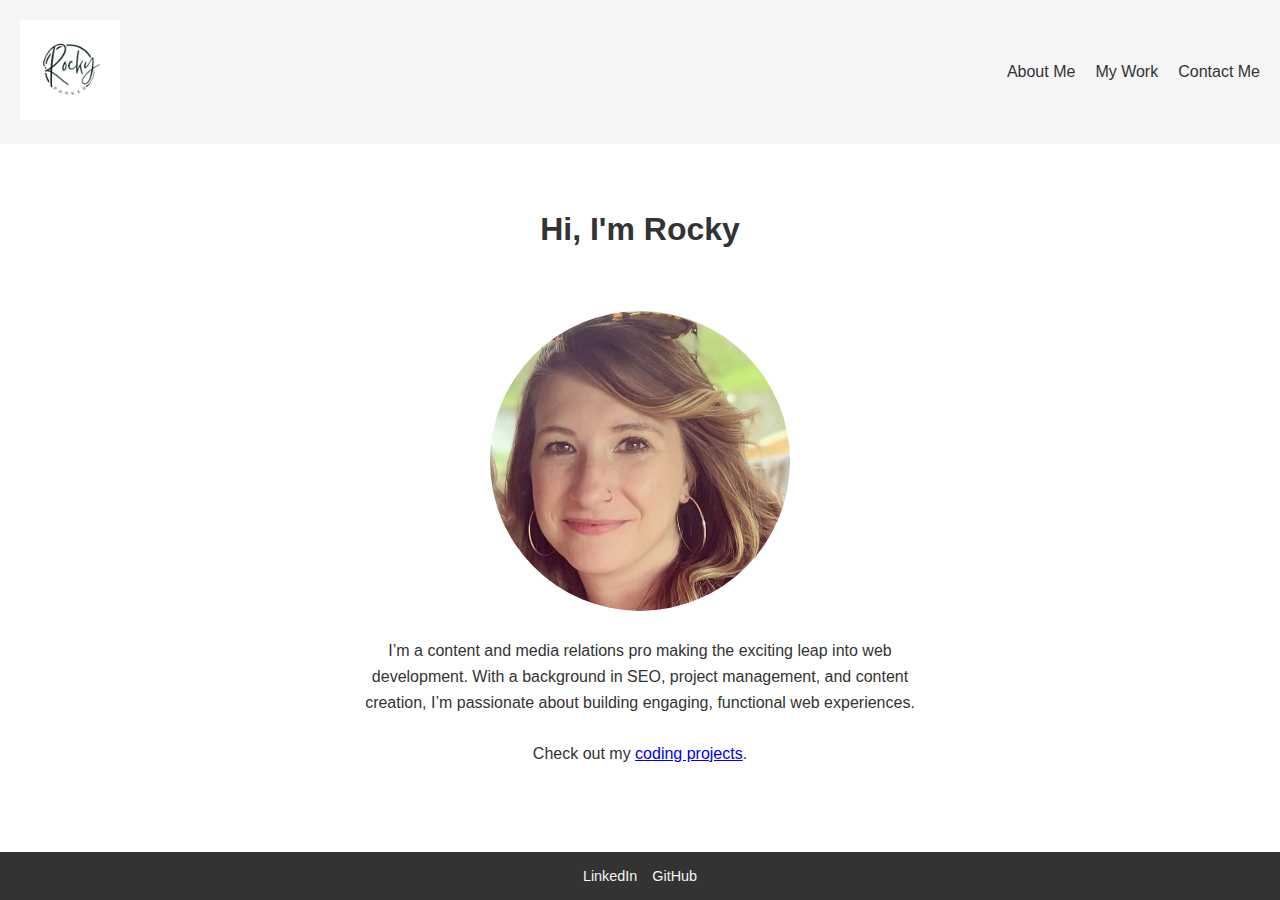
<file: index.html>
<!DOCTYPE html>
<html lang="en">
    <head>
        <meta charset="utf-8">
        <meta name="viewport" content="width=device-width, initial-scale=1">
        <title>Rocky Parker | Web Developer Portfolio</title>
        <link rel="shortcut icon" href="img/rocky-parker-logo-icon.ico" type="image/x-icon">
        <link rel="stylesheet" href="css/styles-new.css">
    </head>
    <body>

        <!-- Header -->
        <header class="page-header">
            <a href="#">
              <img src="img/rocky-parker-name-logo.png" width="100" alt="Rocky Parker logo">
            </a>
            <nav>         
              <ul>
                <li><a href="about.html">About Me</a></li>
                <li><a href="work.html">My Work</a></li>
                <li><a href="contact.html">Contact Me</a></li>
              </ul>
            </nav>
        </header>

        <!-- Main Content -->
        <main>
            <section class="intro">
              <h1>Hi, I'm Rocky</h1>
              <br>
              <img src="img/rocky-headshot.jpg" alt="Photo of Rocky" class="headshot">
              <p>
                I’m a content and media relations pro making the exciting leap into web development. With a background in SEO, project management, and content creation, I’m passionate about building engaging, functional web experiences.
              </p>
              <br>
              <p>
                  Check out my <a href="work.html">coding projects</a>.
              </p>
            </section>
        </main>

          <!-- Footer -->
        <footer>
          <ul>
            <li><a href="https://www.linkedin.com/in/raquela-parker/" target="_blank">LinkedIn</a></li>
            <li><a href="https://github.com/RParker505/" target="_blank">GitHub</a></li>
          </ul>
        </footer>

        <!-- <script src="https://code.jquery.com/jquery-3.3.1.min.js" integrity="sha256-FgpCb/KJQlLNfOu91ta32o/NMZxltwRo8QtmkMRdAu8=" crossorigin="anonymous"></script>
        <script src="https://cdn.jsdelivr.net/npm/popper.js@1.14.7/dist/umd/popper.min.js" integrity="sha384-UO2eT0CpHqdSJQ6hJty5KVphtPhzWj9WO1clHTMGa3JDZwrnQq4sF86dIHNDz0W1" crossorigin="anonymous"></script>
        <script src="https://cdn.jsdelivr.net/npm/bootstrap@4.3.1/dist/js/bootstrap.min.js" integrity="sha384-JjSmVgyd0p3pXB1rRibZUAYoIIy6OrQ6VrjIEaFf/nJGzIxFDsf4x0xIM+B07jRM" crossorigin="anonymous"></script> -->
        <!-- Comment back in as needed for development -->
        <!-- <script src="js/tota11y.min.js"></script> -->
        <script src="js/promise-polyfill.js"></script>
        <script src="js/fetch-polyfill.js"></script>
        <script src="js/scripts.js"></script>
    </body>
</html>
</file>
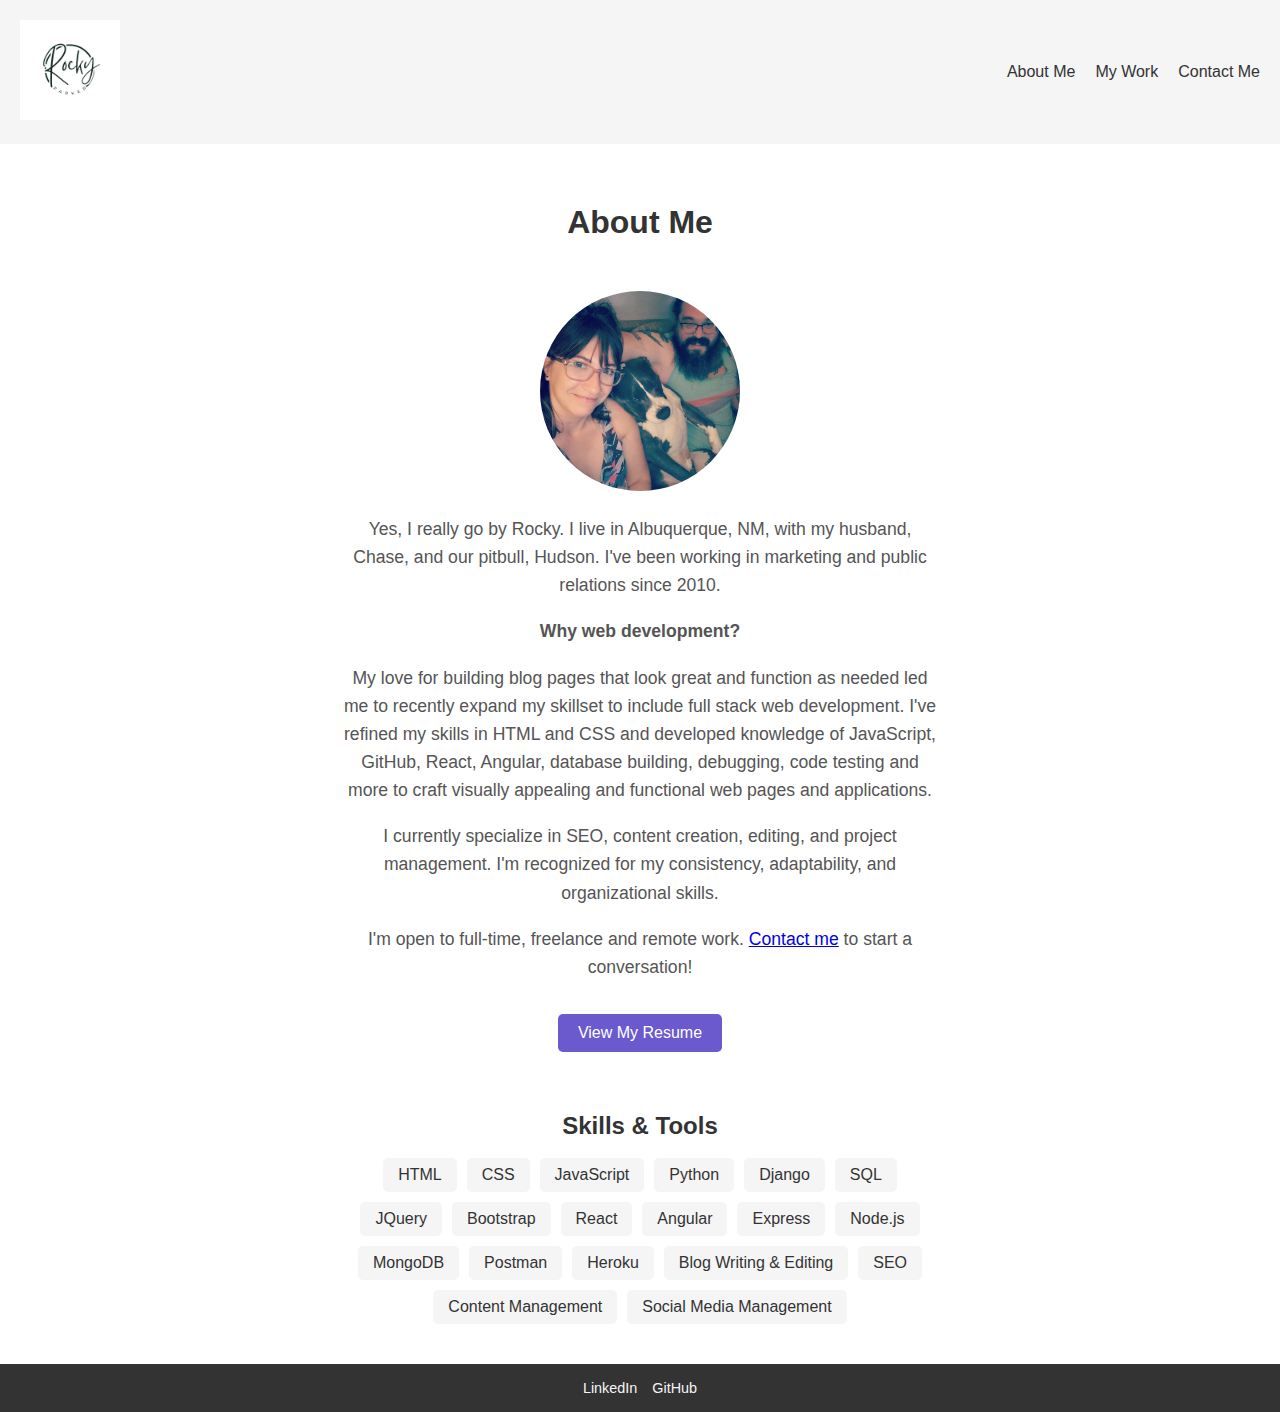
<file: about.html>
<!DOCTYPE html>
<html lang="en">
    <head>
        <meta charset="utf-8">
        <meta name="viewport" content="width=device-width, initial-scale=1">
        <title>Rocky Parker | About Me</title>
        <link rel="shortcut icon" href="img/rocky-parker-logo-icon.ico" type="image/x-icon">
        <link rel="stylesheet" href="css/styles-new.css">
    </head>
    <body>

        <!-- Header -->
        <header class="page-header">
            <a href="index.html">
                <img src="img/rocky-parker-name-logo.png" width="100" alt="Rocky Parker logo">
            </a>
            <nav>         
                <ul>
                <li><a href="about.html">About Me</a></li>
                <li><a href="work.html">My Work</a></li>
                <li><a href="contact.html">Contact Me</a></li>
                </ul>
            </nav>
        </header>

        <!-- About Me Content -->
        <main class="about-main">
            <h1>About Me</h1>
            <section class="bio">
            <img src="img/rocky-chase.jpg" alt="Photo of Rocky and Family" class="headshot">
            <p>
                Yes, I really go by Rocky. I live in Albuquerque, NM, with my husband, Chase, and our pitbull, Hudson. I've been working in marketing and public relations since 2010.
            </p>
            <br>
            <p>
                <b>Why web development?</b>
            </p>
            <br>
            <p>
                My love for building blog pages that look great and function as needed led me to recently expand my skillset to include full stack web development. I've refined my skills in HTML and CSS and developed knowledge of JavaScript, GitHub, React, Angular, database building, debugging, code testing and more to craft visually appealing and functional web pages and applications.
            </p>
            <br>
            <p>
                I currently specialize in SEO, content creation, editing, and project management. I'm recognized for my consistency, adaptability, and organizational skills.
            </p>
            <br>
            <p>
                I'm open to full-time, freelance and remote work. <a href="contact.html">Contact me</a> to start a conversation!
            </p>
            <br>

            <a href="files/rocky-parker-resume.pdf" target="_blank" class="resume-link">View My Resume</a>
            </section>

            <section class="skills">
            <h2>Skills & Tools</h2>
            <br>
            <ul>
                <li>HTML</li>
                <li>CSS</li>
                <li>JavaScript</li>
                <li>Python</li>
                <li>Django</li>
                <li>SQL</li>
                <li>JQuery</li>
                <li>Bootstrap</li>
                <li>React</li>
                <li>Angular</li>
                <li>Express</li>
                <li>Node.js</li>
                <li>MongoDB</li>
                <li>Postman</li>
                <li>Heroku</li>
                <li>Blog Writing & Editing</li>
                <li>SEO</li>
                <li>Content Management</li>
                <li>Social Media Management</li>
                <!-- Add more skills as needed -->
            </ul>
            </section>
        </main>

        <!-- Footer -->
        <footer>
            <ul>
              <li><a href="https://www.linkedin.com/in/raquela-parker/" target="_blank">LinkedIn</a></li>
              <li><a href="https://github.com/RParker505/" target="_blank">GitHub</a></li>
            </ul>
        </footer>

        <!-- <script src="https://code.jquery.com/jquery-3.3.1.min.js" integrity="sha256-FgpCb/KJQlLNfOu91ta32o/NMZxltwRo8QtmkMRdAu8=" crossorigin="anonymous"></script>
        <script src="https://cdn.jsdelivr.net/npm/popper.js@1.14.7/dist/umd/popper.min.js" integrity="sha384-UO2eT0CpHqdSJQ6hJty5KVphtPhzWj9WO1clHTMGa3JDZwrnQq4sF86dIHNDz0W1" crossorigin="anonymous"></script>
        <script src="https://cdn.jsdelivr.net/npm/bootstrap@4.3.1/dist/js/bootstrap.min.js" integrity="sha384-JjSmVgyd0p3pXB1rRibZUAYoIIy6OrQ6VrjIEaFf/nJGzIxFDsf4x0xIM+B07jRM" crossorigin="anonymous"></script> -->
        <!-- Comment back in as needed for development -->
        <!-- <script src="js/tota11y.min.js"></script> -->
        <script src="js/promise-polyfill.js"></script>
        <script src="js/fetch-polyfill.js"></script>
        <script src="js/scripts.js"></script>
    </body>
</html>
</file>
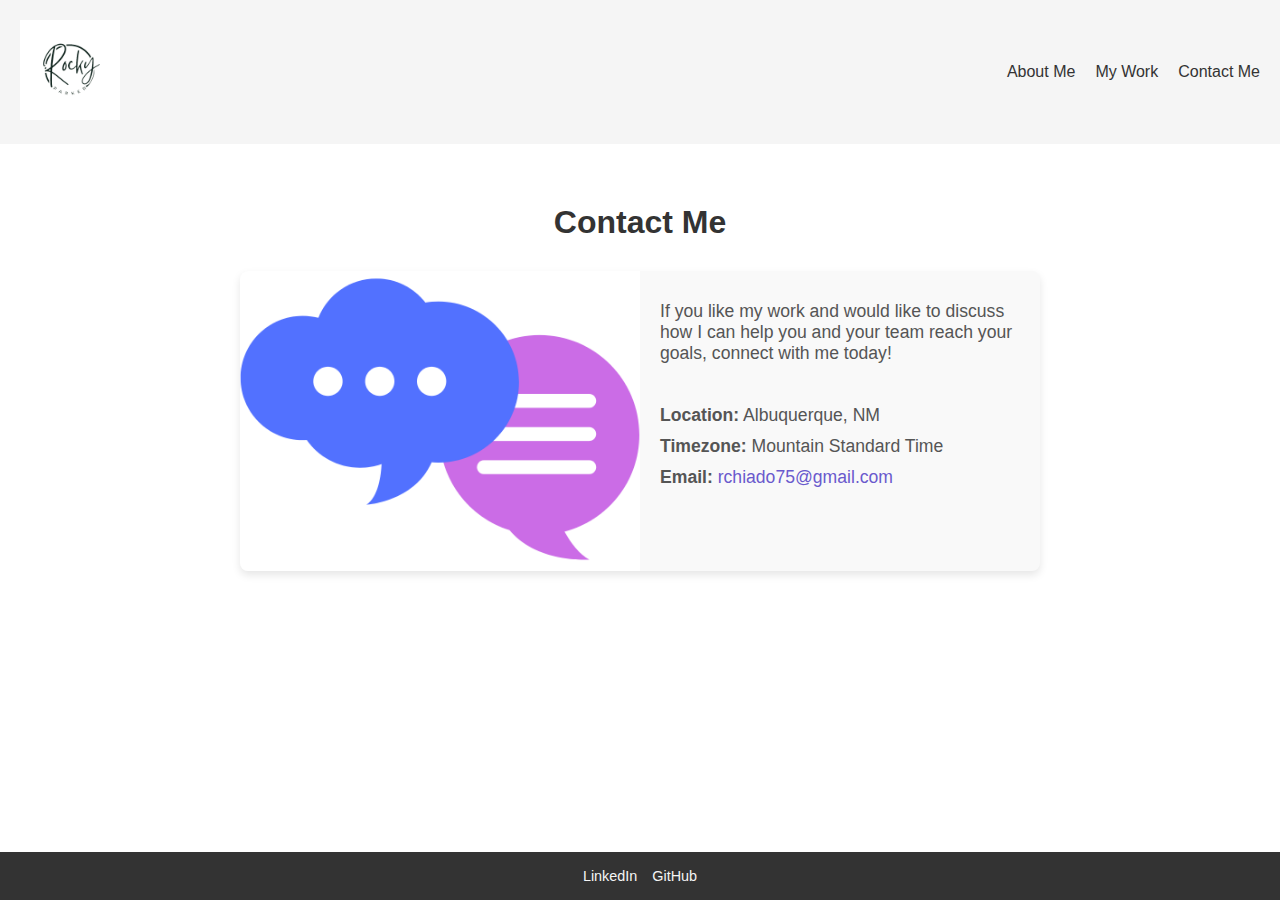
<file: contact.html>
<!DOCTYPE html>
<html lang="en">
    <head>
        <meta charset="utf-8">
        <meta name="viewport" content="width=device-width, initial-scale=1">
        <title>Rocky Parker | Contact Me</title>
        <link rel="shortcut icon" href="img/rocky-parker-logo-icon.ico" type="image/x-icon">
        <link rel="stylesheet" href="css/styles-new.css">
    </head>
    <body>

        <!-- Header -->
        <header class="page-header">
          <a href="index.html">
            <img src="img/rocky-parker-name-logo.png" width="100" alt="Rocky Parker logo">
          </a>
          <nav>         
            <ul>
              <li><a href="about.html">About Me</a></li>
              <li><a href="work.html">My Work</a></li>
              <li><a href="contact.html">Contact Me</a></li>
            </ul>
          </nav>
        </header>

        <!-- Contact Me Content -->
        <main class="contact-main">
          <h1>Contact Me</h1>
          <div class="contact-card">
            <img src="img/contact-bubbles.png" alt="A speech bubble chat bubble" class="contact-card__photo">
            <div class="contact-card__details">
              <p>If you like my work and would like to discuss how I can help you and your team reach your goals, connect with me today!</p>
              <br>
              <p><strong>Location:</strong> Albuquerque, NM</p>
              <p><strong>Timezone:</strong> Mountain Standard Time</p>
              <p><strong>Email:</strong> <a href="mailto:rchiado75@gmail.com">rchiado75@gmail.com</a></p>
            </div>
          </div>
        </main>

        <!-- Footer -->
        <footer>
          <ul>
            <li><a href="https://www.linkedin.com/in/raquela-parker/" target="_blank">LinkedIn</a></li>
            <li><a href="https://github.com/RParker505/" target="_blank">GitHub</a></li>
          </ul>
        </footer>

        <!-- <script src="https://code.jquery.com/jquery-3.3.1.min.js" integrity="sha256-FgpCb/KJQlLNfOu91ta32o/NMZxltwRo8QtmkMRdAu8=" crossorigin="anonymous"></script>
        <script src="https://cdn.jsdelivr.net/npm/popper.js@1.14.7/dist/umd/popper.min.js" integrity="sha384-UO2eT0CpHqdSJQ6hJty5KVphtPhzWj9WO1clHTMGa3JDZwrnQq4sF86dIHNDz0W1" crossorigin="anonymous"></script>
        <script src="https://cdn.jsdelivr.net/npm/bootstrap@4.3.1/dist/js/bootstrap.min.js" integrity="sha384-JjSmVgyd0p3pXB1rRibZUAYoIIy6OrQ6VrjIEaFf/nJGzIxFDsf4x0xIM+B07jRM" crossorigin="anonymous"></script> -->
        <!-- Comment back in as needed for development -->
        <!-- <script src="js/tota11y.min.js"></script> -->
        <script src="js/promise-polyfill.js"></script>
        <script src="js/fetch-polyfill.js"></script>
        <script src="js/scripts.js"></script>
    </body>
</html>
</file>
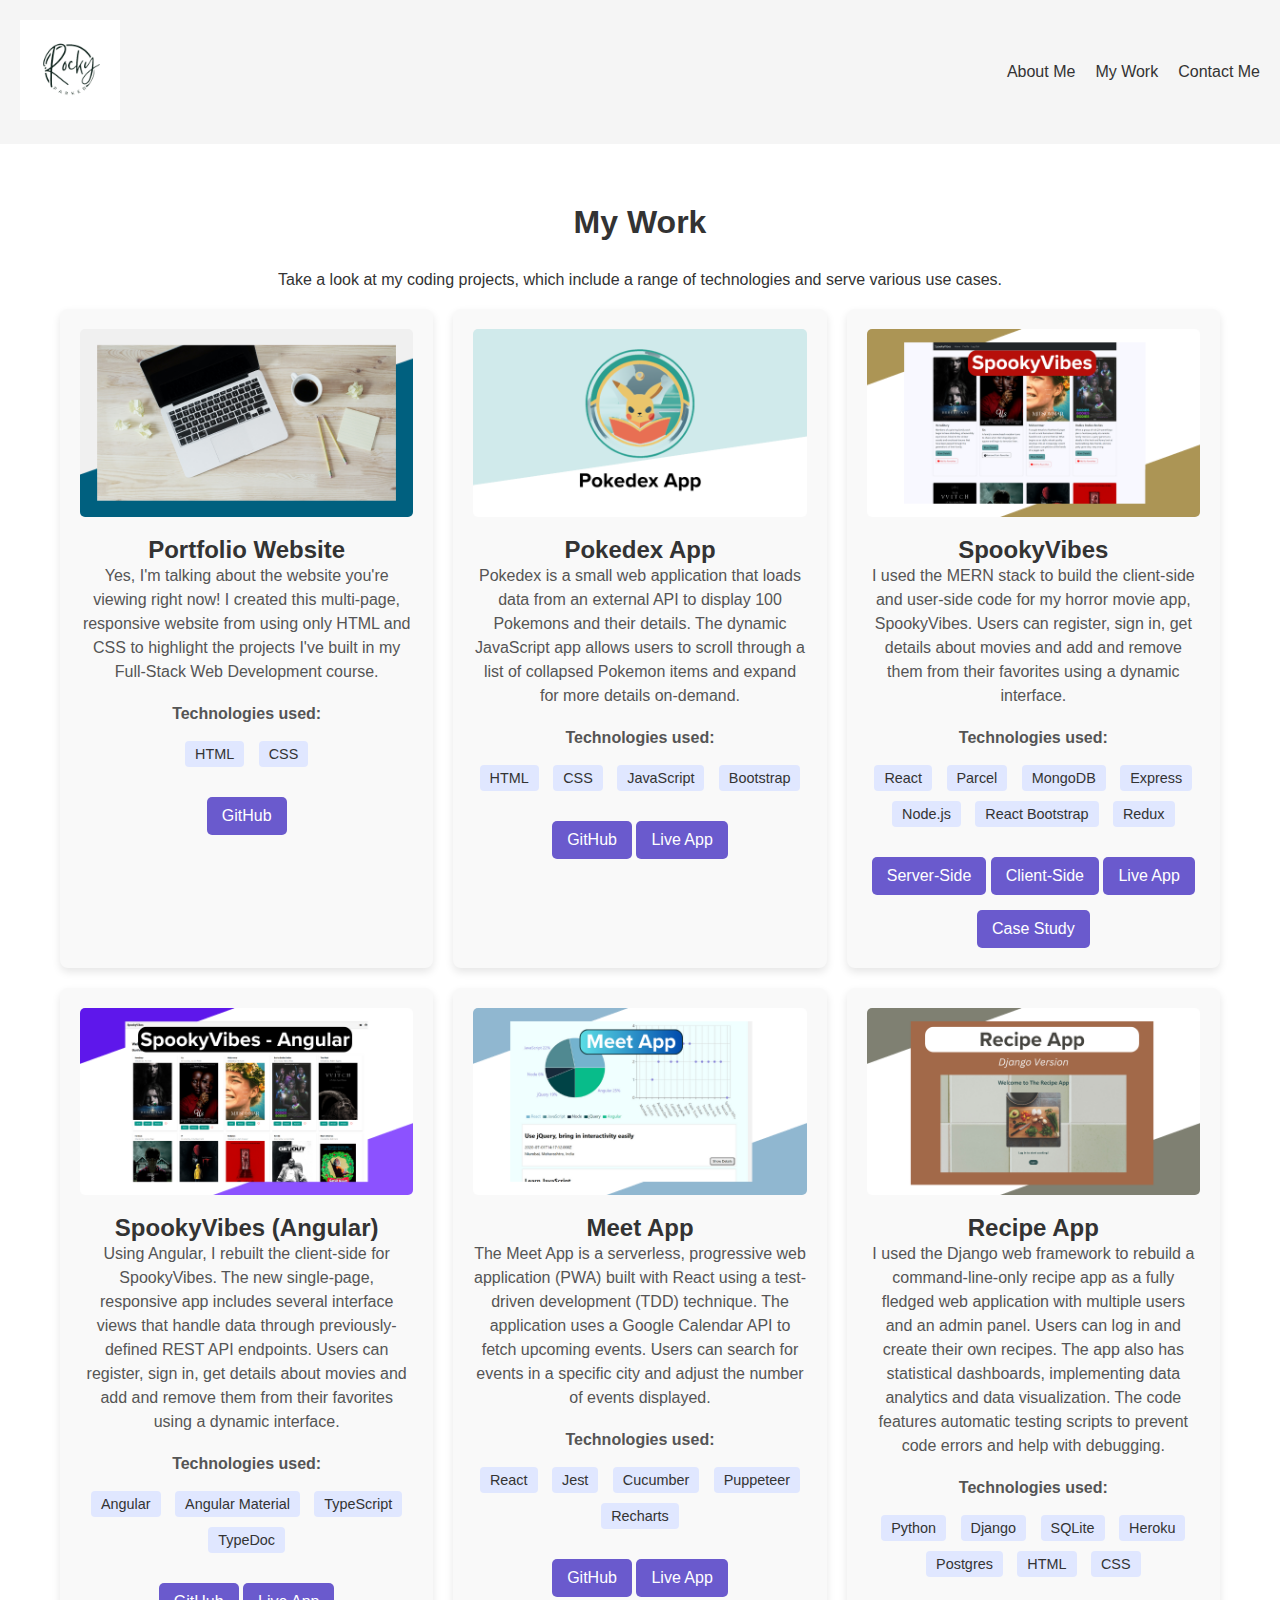
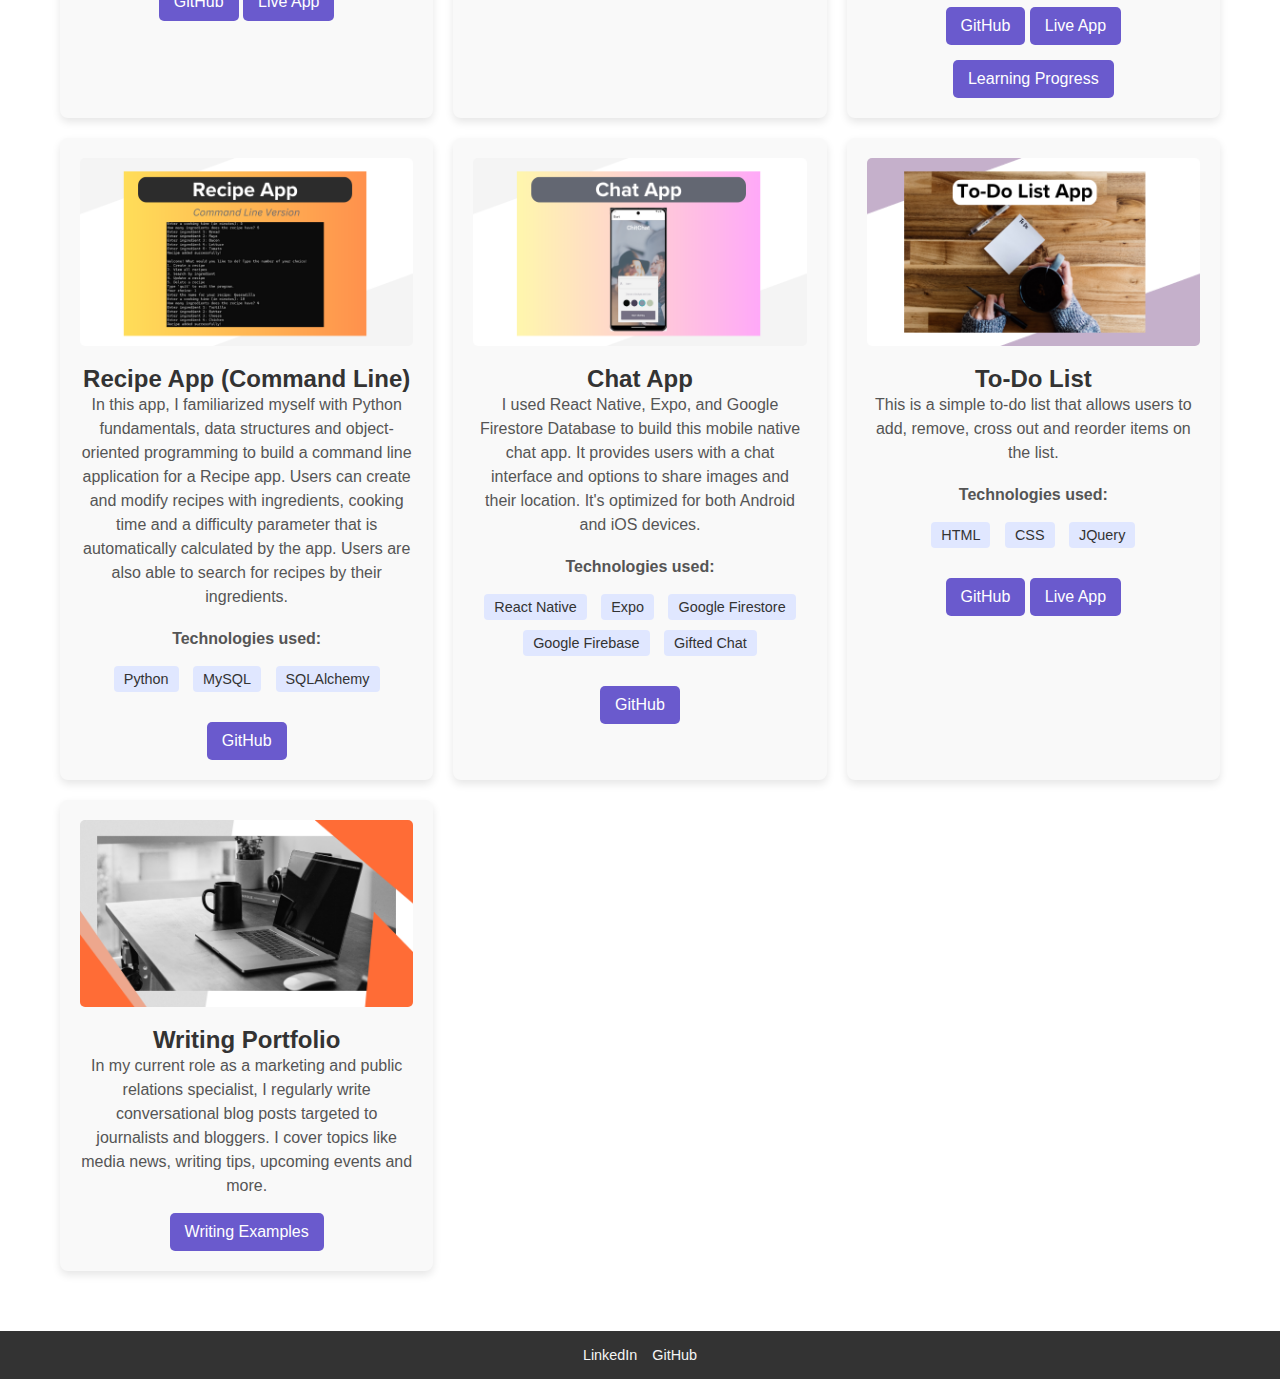
<file: work.html>
<!DOCTYPE html>
<html lang="en">
    <head>
        <meta charset="utf-8">
        <meta name="viewport" content="width=device-width, initial-scale=1">
        <title>Rocky Parker | My Work</title>
        <link rel="shortcut icon" href="img/rocky-parker-logo-icon.ico" type="image/x-icon">
        <link rel="stylesheet" href="css/styles-new.css">
    </head>

    <body>

        <!-- Header -->
        <header class="page-header">
            <a href="index.html">
                <img src="img/rocky-parker-name-logo.png" width="100" alt="Rocky Parker logo">
            </a>
            <nav>         
                <ul>
                <li><a href="about.html">About Me</a></li>
                <li><a href="work.html">My Work</a></li>
                <li><a href="contact.html">Contact Me</a></li>
                </ul>
            </nav>
        </header>

        <!-- My Work Content -->
        <main class="work-main">
          <h1>My Work</h1>

          <p>
            Take a look at my coding projects, which include a range of technologies and serve various use cases.
          </p>
          <section class="project-grid" role="grid">

            <div class="project-grid__item">
              <img src="img/portfolio-website-project.png" class="project-grid__item-photo" alt="A laptop, notebook paper and coffee on a tabletop" />
              <h2>Portfolio Website</h2>
              <p>
                Yes, I'm talking about the website you're viewing right now! I created this multi-page, responsive website from using only HTML and CSS to highlight the projects I've built in my Full-Stack Web Development course.
              </p>
              <br>
              <p><strong>Technologies used:</strong></p>
              <ul>
                <li>HTML</li>
                <li>CSS</li>
              </ul>
              <a href="https://github.com/RParker505/portfolio-website" target="_blank" class="project-link">GitHub</a>
            </div>
            
            <div class="project-grid__item">
              <img src="img/pokedex-app.png" class="project-grid__item-photo" alt="Pokedex App beneath logo of Pikachu reading a book" />
              <h2>Pokedex App</h2>
              <p>
                  Pokedex is a small web application that loads data from an external API to display 100 Pokemons and their details. The dynamic JavaScript app allows users to scroll through a list of collapsed Pokemon items and expand for more details on-demand.
              </p>
              <br>
              <p><strong>Technologies used:</strong></p>
                <ul>
                  <li>HTML</li>
                  <li>CSS</li>
                  <li>JavaScript</li>
                  <li>Bootstrap</li>
                </ul>
                <a href="https://github.com/RParker505/pokedex-js-app" target="_blank" class="project-link">GitHub</a>
                <a href="https://rparker505.github.io/pokedex-js-app/" target="_blank" class="project-link">Live App</a>
            </div>

          <div class="project-grid__item">
            <img src="img/spookyvibes.png" class="project-grid__item-photo" alt="SpookyVibes app screenshot" />
            <h2>SpookyVibes</h2>
            <p>
                I used the MERN stack to build the client-side and user-side code for my horror movie app, SpookyVibes. Users can register, sign in, get details about movies and add and remove them from their favorites using a dynamic interface.
            </p>
            <br>
            <p><strong>Technologies used:</strong></p>
            <ul>
              <li>React</li>
              <li>Parcel</li>
              <li>MongoDB</li>
              <li>Express</li>
              <li>Node.js</li>
              <li>React Bootstrap</li>
              <li>Redux</li>
            </ul>
            <a href="https://github.com/RParker505/movie_api" target="_blank" class="project-link">Server-Side</a>
            <a href="https://github.com/RParker505/spookyVibes-client" target="_blank" class="project-link">Client-Side</a>
            <a href="https://spookyvibes.netlify.app/" target="_blank" class="project-link">Live App</a>
            <a href="files/spookyvibes-case-study.pdf" target="_blank" class="project-link">Case Study</a>
          </div>

          <div class="project-grid__item">
            <img src="img/spookyvibes-angular.png" class="project-grid__item-photo" alt="SpookyVibes app screenshot" />
            <h2>SpookyVibes (Angular)</h2>
            <p>
                Using Angular, I rebuilt the client-side for SpookyVibes. The new single-page, responsive app includes several interface views that handle data through previously-defined REST API endpoints. Users can register, sign in, get details about movies and add and remove them from their favorites using a dynamic interface.
            </p>
            <br>
            <p><strong>Technologies used:</strong></p>
            <ul>
              <li>Angular</li>
              <li>Angular Material</li>
              <li>TypeScript</li>
              <li>TypeDoc</li>
            </ul>
            <a href="https://github.com/RParker505/spookyVibes-Angular-client" target="_blank" class="project-link">GitHub</a>
            <a href="https://rparker505.github.io/spookyVibes-Angular-client/welcome" target="_blank" class="project-link">Live App</a>
          </div>

          <div class="project-grid__item">
            <img src="img/meet-app.png" class="project-grid__item-photo" alt="Screenshot of Meet App" />  
              <h2>Meet App</h2>
              <p>
                  The Meet App is a serverless, progressive web application (PWA) built with React using a test-driven development (TDD) technique. The application uses a Google Calendar API to fetch upcoming events. Users can search for events in a specific city and adjust the number of events displayed.
              </p>
              <br>
              <p><strong>Technologies used:</strong></p>
              <ul>
                <li>React</li>
                <li>Jest</li>
                <li>Cucumber</li>
                <li>Puppeteer</li>
                <li>Recharts</li>
              </ul>
              <a href="https://github.com/RParker505/meet" target="_blank" class="project-link">GitHub</a>
              <a href="https://rparker505.github.io/meet/" target="_blank" class="project-link">Live App</a>
          </div>

          <div class="project-grid__item">
            <img src="img/recipe-app-django.png" class="project-grid__item-photo" alt="Django Recipe app screenshot" />
            <h2>Recipe App</h2>
            <p>
              I used the Django web framework to rebuild a command-line-only recipe app as a fully fledged web application with multiple users and an admin panel. Users can log in and create their own recipes. The app also has statistical dashboards, implementing data analytics and data visualization. The code features automatic testing scripts to prevent code errors and help with debugging.
            </p>
            <br>
            <p><strong>Technologies used:</strong></p>
            <ul>
              <li>Python</li>
              <li>Django</li>
              <li>SQLite</li>
              <li>Heroku</li>
              <li>Postgres</li>
              <li>HTML</li>
              <li>CSS</li>
            </ul>
            <a href="https://github.com/RParker505/recipe-app" target="_blank" class="project-link">GitHub</a>
            <a href="https://sheltered-harbor-88785-3ea99ac9b7d2.herokuapp.com/login/" target="_blank" class="project-link">Live App</a>
            <a href="https://github.com/RParker505/python-django" target="_blank" class="project-link">Learning Progress</a>
          </div>

          <div class="project-grid__item">
            <img src="img/recipe-app-cli.png" class="project-grid__item-photo" alt="Command Line Recipe app screenshot" />
            <h2>Recipe App (Command Line)</h2>
            <p>
              In this app, I familiarized myself with Python fundamentals, data structures and object-oriented programming to build a command line application for a Recipe app. Users can create and modify recipes with ingredients, cooking time and a difficulty parameter that is automatically calculated by the app. Users are also able to search for recipes by their ingredients.
            </p>
            <br>
            <p><strong>Technologies used:</strong></p>
            <ul>
              <li>Python</li>
              <li>MySQL</li>
              <li>SQLAlchemy</li>
            </ul>
            <a href="https://github.com/RParker505/intro-to-python" target="_blank" class="project-link">GitHub</a>
          </div>

          <div class="project-grid__item">
            <img src="img/chat-app.png" class="project-grid__item-photo" alt="SpookyVibes app screenshot" />
            <h2>Chat App</h2>
            <p>
                I used React Native, Expo, and Google Firestore Database to build this mobile native chat app. It provides users with a chat interface and options to share images and their location. It's optimized for both Android and iOS devices.
            </p>
            <br>
            <p><strong>Technologies used:</strong></p>
            <ul>
              <li>React Native</li>
              <li>Expo</li>
              <li>Google Firestore</li>
              <li>Google Firebase</li>
              <li>Gifted Chat</li>
            </ul>
            <a href="https://github.com/RParker505/chat-app" target="_blank" class="project-link">GitHub</a>
          </div>

          <div class="project-grid__item">
            <img src="img/to-do-list-app.png" class="project-grid__item-photo" alt="Person preparing to write on a to-do list" />
            <h2>To-Do List</h2>
            <p>
                This is a simple to-do list that allows users to add, remove, cross out and reorder items on the list.
            </p>
            <br>
            <p><strong>Technologies used:</strong></p>
            <ul>
              <li>HTML</li>
              <li>CSS</li>
              <li>JQuery</li>
            </ul>
            <a href="https://github.com/RParker505/to-do-list-app" target="_blank" class="project-link">GitHub</a>
            <a href="https://rparker505.github.io/to-do-list-app/" target="_blank" class="project-link">Live App</a>
          </div>

          <div class="project-grid__item">
            <img src="img/hello-world-project.png" class="project-grid__item-photo" alt="An open laptop on a desk" />  
              <h2>Writing Portfolio</h2>
              <p>
                  In my current role as a marketing and public relations specialist, I regularly write conversational blog posts targeted to journalists and bloggers. I cover topics like media news, writing tips, upcoming events and more.
              </p>
              <a href="https://authory.com/RockyParker" target="_blank" class="project-link">Writing Examples</a>
          </div>

          </section>
        </main>

        <!-- Footer -->
        <footer>
          <ul>
            <li><a href="https://www.linkedin.com/in/raquela-parker/" target="_blank">LinkedIn</a></li>
            <li><a href="https://github.com/RParker505/" target="_blank">GitHub</a></li>
          </ul>
        </footer>

        <!-- <script src="https://code.jquery.com/jquery-3.3.1.min.js" integrity="sha256-FgpCb/KJQlLNfOu91ta32o/NMZxltwRo8QtmkMRdAu8=" crossorigin="anonymous"></script>
        <script src="https://cdn.jsdelivr.net/npm/popper.js@1.14.7/dist/umd/popper.min.js" integrity="sha384-UO2eT0CpHqdSJQ6hJty5KVphtPhzWj9WO1clHTMGa3JDZwrnQq4sF86dIHNDz0W1" crossorigin="anonymous"></script>
        <script src="https://cdn.jsdelivr.net/npm/bootstrap@4.3.1/dist/js/bootstrap.min.js" integrity="sha384-JjSmVgyd0p3pXB1rRibZUAYoIIy6OrQ6VrjIEaFf/nJGzIxFDsf4x0xIM+B07jRM" crossorigin="anonymous"></script> -->
        <!-- Comment back in as needed for development -->
        <!-- <script src="js/tota11y.min.js"></script> -->
        <script src="js/promise-polyfill.js"></script>
        <script src="js/fetch-polyfill.js"></script>
        <script src="js/scripts.js"></script>
    </body>
</html>
</file>
<file: css/styles-new.css>
/* Basic reset */
* {
    margin: 0;
    padding: 0;
    box-sizing: border-box;
    font-family: Arial, sans-serif;
  }
  
  body {
    display: flex;
    flex-direction: column;
    min-height: 100vh;
    color: #333;
  }

  /* Header Styling */
    h1, h2 {
        color: #333;
        text-align: center;
    }

    h1 {
        font-size: 2em;
        font-weight: bold;
        margin: 20px 0;
    }
  
  /* Header */
  header {
    display: flex;
    justify-content: space-between;
    align-items: center;
    padding: 20px;
    background-color: #f5f5f5;
  }
  
  header .logo {
    font-size: 1.5em;
    font-weight: bold;
    color: #333;
  }
  
  header nav ul {
    list-style: none;
    display: flex;
    gap: 20px;
  }
  
  header nav ul li a {
    text-decoration: none;
    color: #333;
    font-weight: 500;
  }
  
  header nav ul li a:hover {
    color: #6a5acd;
  }
  
  /* Main Content */
  main {
    display: flex;
    flex-direction: column;
    align-items: center;
    padding: 40px 20px;
    flex: 1;
  }
  
  .intro {
    max-width: 600px;
    text-align: center;
    line-height: 1.6;
  }
  
  .headshot {
    width: 300px;
    height: 300px;
    border-radius: 50%;
    margin-bottom: 20px;
  }
  
  /* Footer */
  footer {
    background-color: #333;
    color: #f5f5f5;
    padding: 15px 0;
    text-align: center;
  }
  
  footer ul {
    list-style: none;
    display: flex;
    gap: 15px;
    justify-content: center;
  }
  
  footer ul li a {
    color: #f5f5f5;
    text-decoration: none;
    font-size: 0.9em;
  }
  
  footer ul li a:hover {
    color: #6a5acd;
  }

  /* About Page Main Content */
.about-main {
    display: flex;
    flex-direction: column;
    align-items: center;
    padding: 40px 20px;
  }
  
  .bio {
    max-width: 600px;
    text-align: center;
    margin: 20px 0;
  }
  
  .bio .headshot {
    width: 200px;
    height: 200px;
    border-radius: 50%;
    margin-bottom: 20px;
  }
  
  .bio p {
    font-size: 1.1em;
    line-height: 1.6;
    color: #555;
  }
  
  .resume-link {
    display: inline-block;
    margin-top: 15px;
    padding: 10px 20px;
    background-color: #6a5acd;
    color: #fff;
    text-decoration: none;
    border-radius: 5px;
    transition: background-color 0.3s;
  }
  
  .resume-link:hover {
    background-color: #4636b0;
  }
  
  /* Skills Section */
  .skills {
    max-width: 600px;
    text-align: center;
    margin-top: 40px;
  }
  
  .skills ul {
    list-style: none;
    padding: 0;
    display: flex;
    flex-wrap: wrap;
    gap: 10px;
    justify-content: center;
  }
  
  .skills ul li {
    background-color: #f5f5f5;
    padding: 8px 15px;
    border-radius: 5px;
    color: #333;
    font-weight: 500;
  }

  /* My Work Main Content */
.work-main {
    display: flex;
    flex-direction: column;
    align-items: center;
    padding: 40px 20px;
  }
  
  h1 {
    color: #333;
    text-align: center;
    margin-bottom: 30px;
  }
  
  /* Project Grid */
  .project-grid {
    display: grid;
    grid-template-columns: repeat(auto-fit, minmax(280px, 1fr));
    gap: 20px;
    width: 100%;
    max-width: 1200px;
    padding: 20px;
  }
  
  .project-grid__item {
    background-color: #f9f9f9;
    border-radius: 8px;
    padding: 20px;
    box-shadow: 0 4px 8px rgba(0, 0, 0, 0.1);
    text-align: center;
    transition: transform 0.3s;
  }
  
  .project-grid__item:hover {
    transform: translateY(-5px);
  }
  
  .project-grid__item-photo {
    width: 100%;
    height: auto;
    border-radius: 5px;
    margin-bottom: 15px;
  }
  
  .project-grid__item h2 a {
    color: #0073e6;
    text-decoration: none;
    font-size: 1.5em;
    font-weight: bold;
  }
  
  .project-grid__item p {
    color: #555;
    line-height: 1.5;
  }
  
  .project-grid__item ul {
    list-style: none;
    padding: 0;
    margin: 10px 0;
  }
  
  .project-grid__item ul li {
    background-color: #e0e7ff;
    display: inline-block;
    padding: 5px 10px;
    border-radius: 4px;
    margin: 5px;
    color: #333;
    font-size: 0.9em;
  }
  
  .project-link {
    display: inline-block;
    margin-top: 15px;
    padding: 10px 15px;
    background-color: #6A5ACD;
    color: #fff;
    text-decoration: none;
    border-radius: 5px;
    transition: background-color 0.3s;
  }
  
  .project-link:hover {
    background-color: #4636b0;
  }

  /* Contact Main Content */
.contact-main {
    display: flex;
    flex-direction: column;
    align-items: center;
    padding: 40px 20px;
  }
  
  .contact-main h1 {
    color: #333;
    text-align: center;
    margin-bottom: 30px;
  }
  
  /* Contact Card */
  .contact-card {
    display: flex;
    max-width: 800px;
    background-color: #f9f9f9;
    border-radius: 8px;
    box-shadow: 0 4px 8px rgba(0, 0, 0, 0.1);
    overflow: hidden;
    transition: transform 0.3s;
    width: 100%;
  }
  
  .contact-card:hover {
    transform: translateY(-5px);
  }
  
  .contact-card__photo {
    width: 400px;
    height: 300px;
    object-fit: cover;
  }
  
  .contact-card__details {
    padding: 20px;
    color: #555;
    font-size: 1.1em;
  }
  
  .contact-card__details p {
    margin: 10px 0;
  }
  
  .contact-card__details a {
    color: #6A5ACD;
    text-decoration: none;
  }
  
  .contact-card__details a:hover {
    text-decoration: underline;
  }
  
  /* Responsive Design */
  @media (max-width: 768px) {
    header nav ul {
      flex-direction: column;
      align-items: center;
      gap: 10px;
    }
    
    .intro {
      padding: 20px;
    }

    .skills ul {
        flex-direction: column;
        align-items: center;
    }

    .project-grid__item h2 a {
        font-size: 1.3em;
    }

    .contact-card {
        flex-direction: column;
        align-items: center;
        text-align: center;
    }
      
    .contact-card__photo {
        width: 50%;
        height: auto;
    }

    .headshot {
        width: 50%;
        height: auto;
    }
      
    .contact-card__details {
        padding: 15px;
    }
  }
</file>
